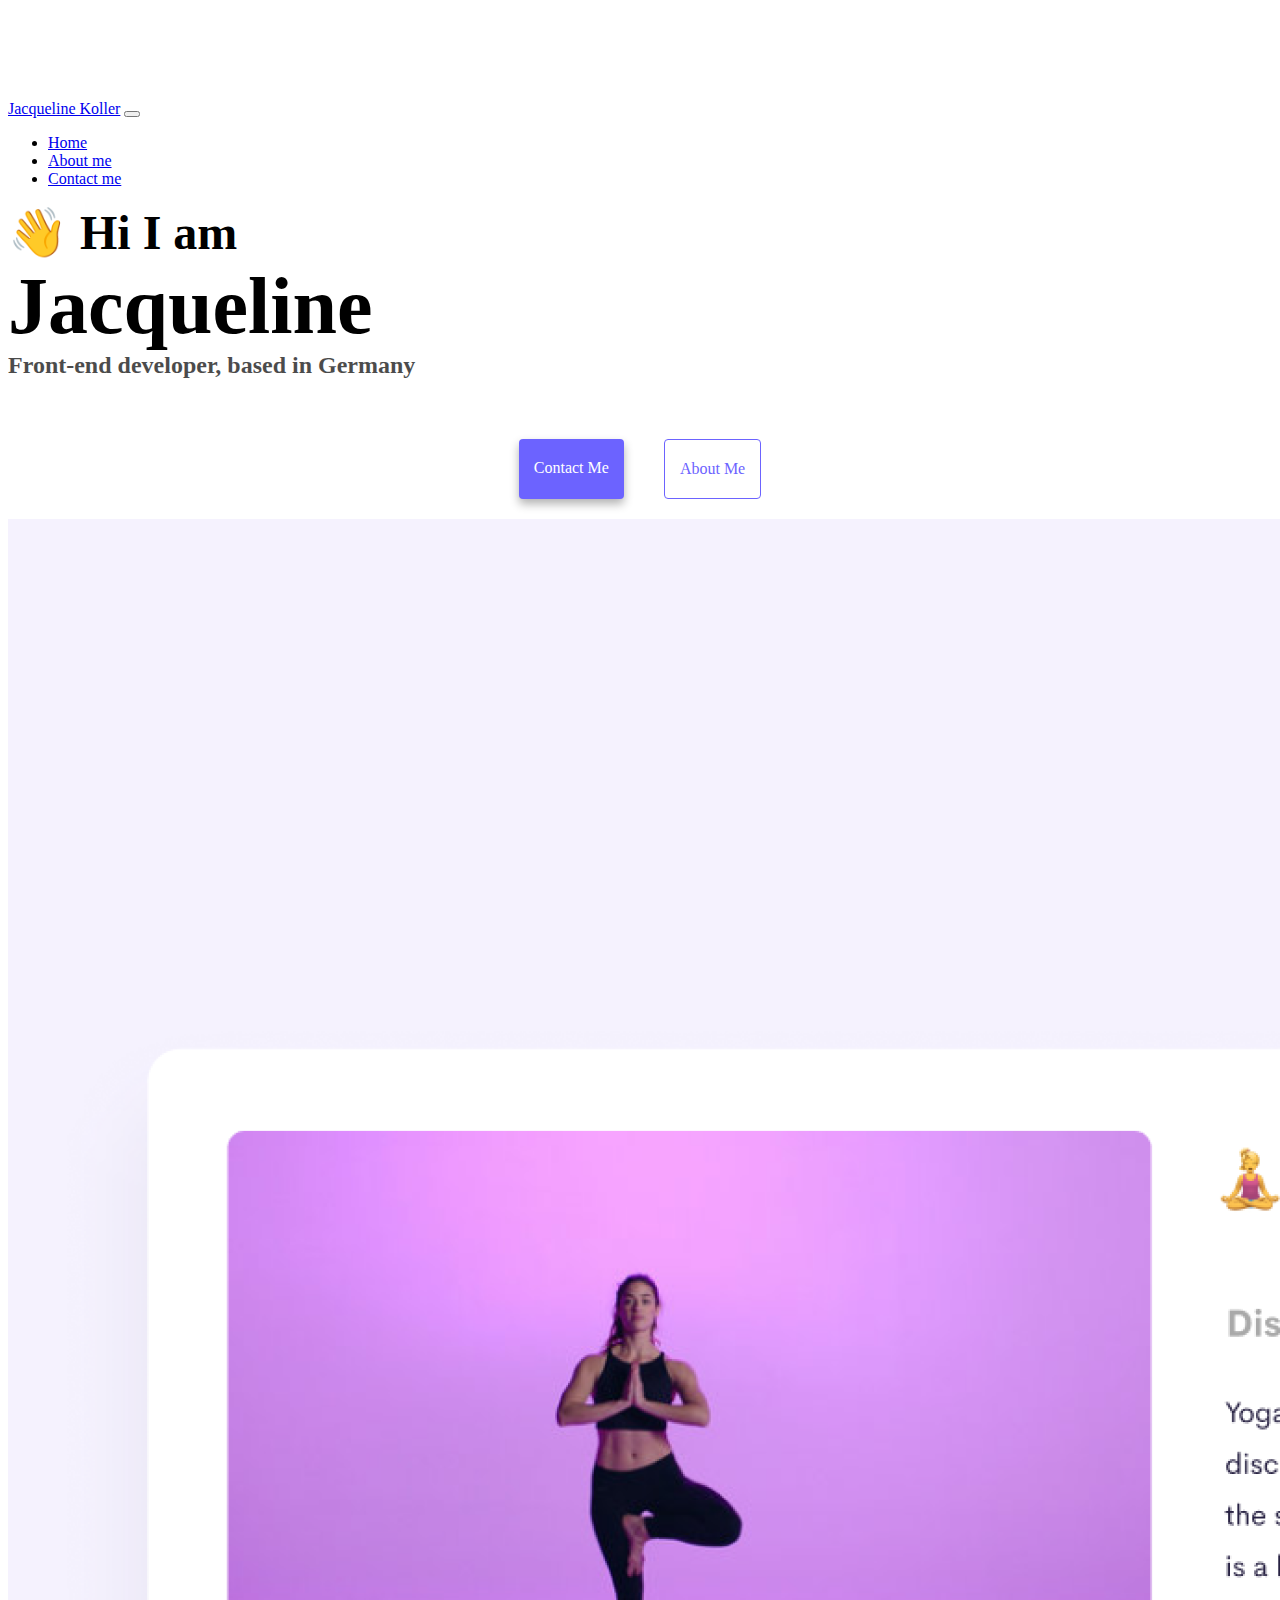
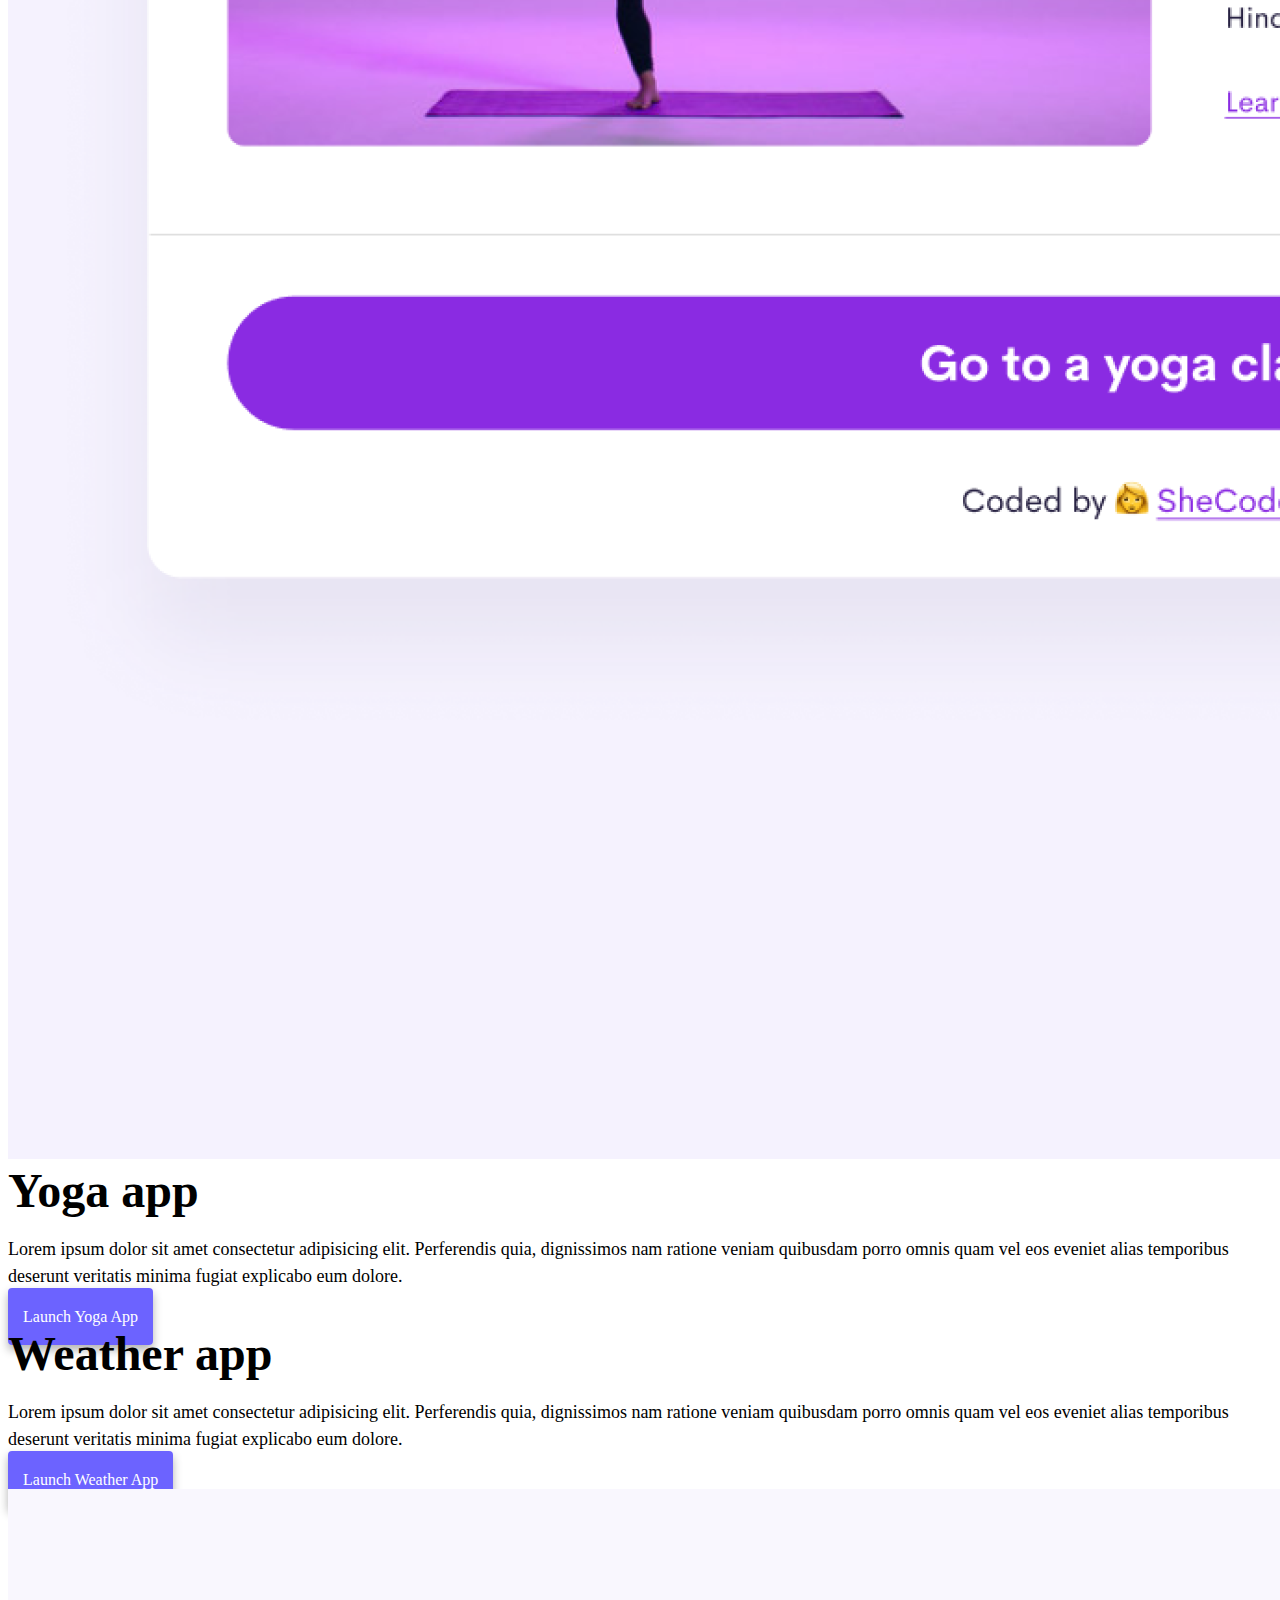
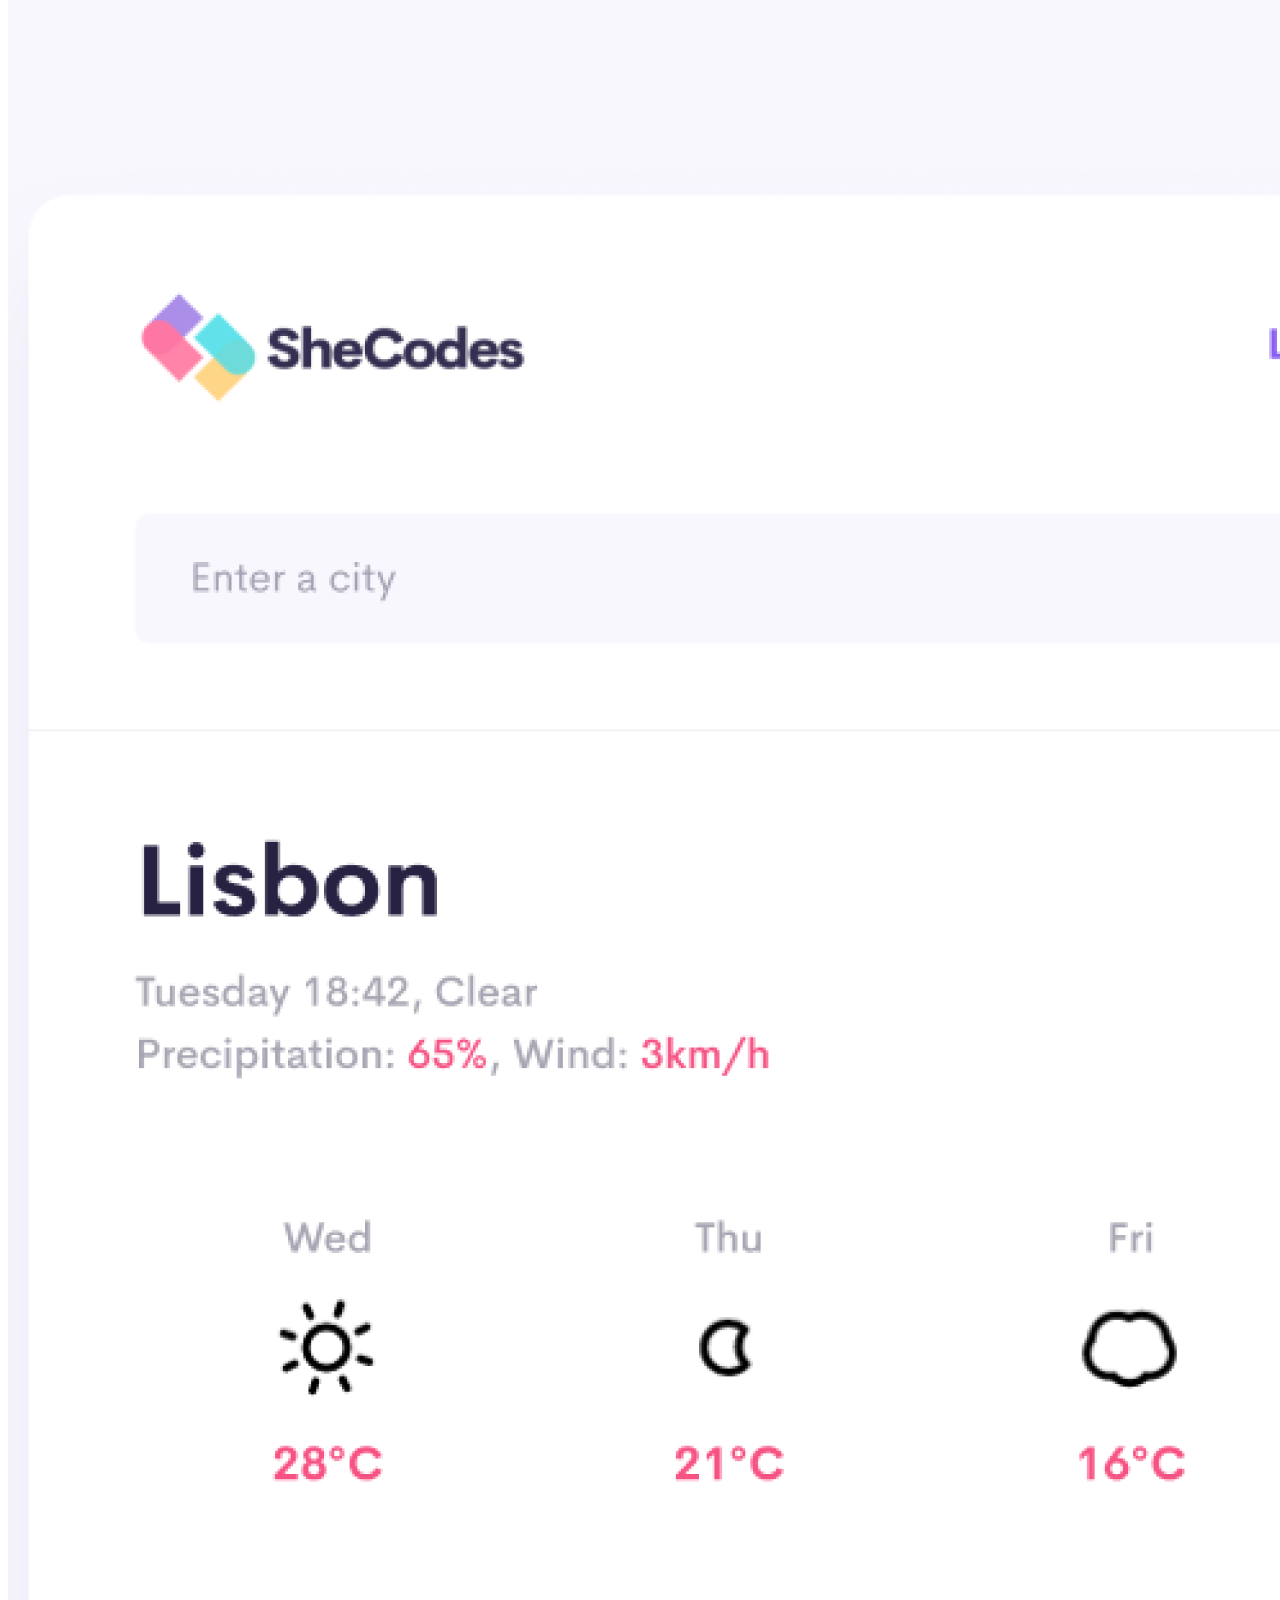
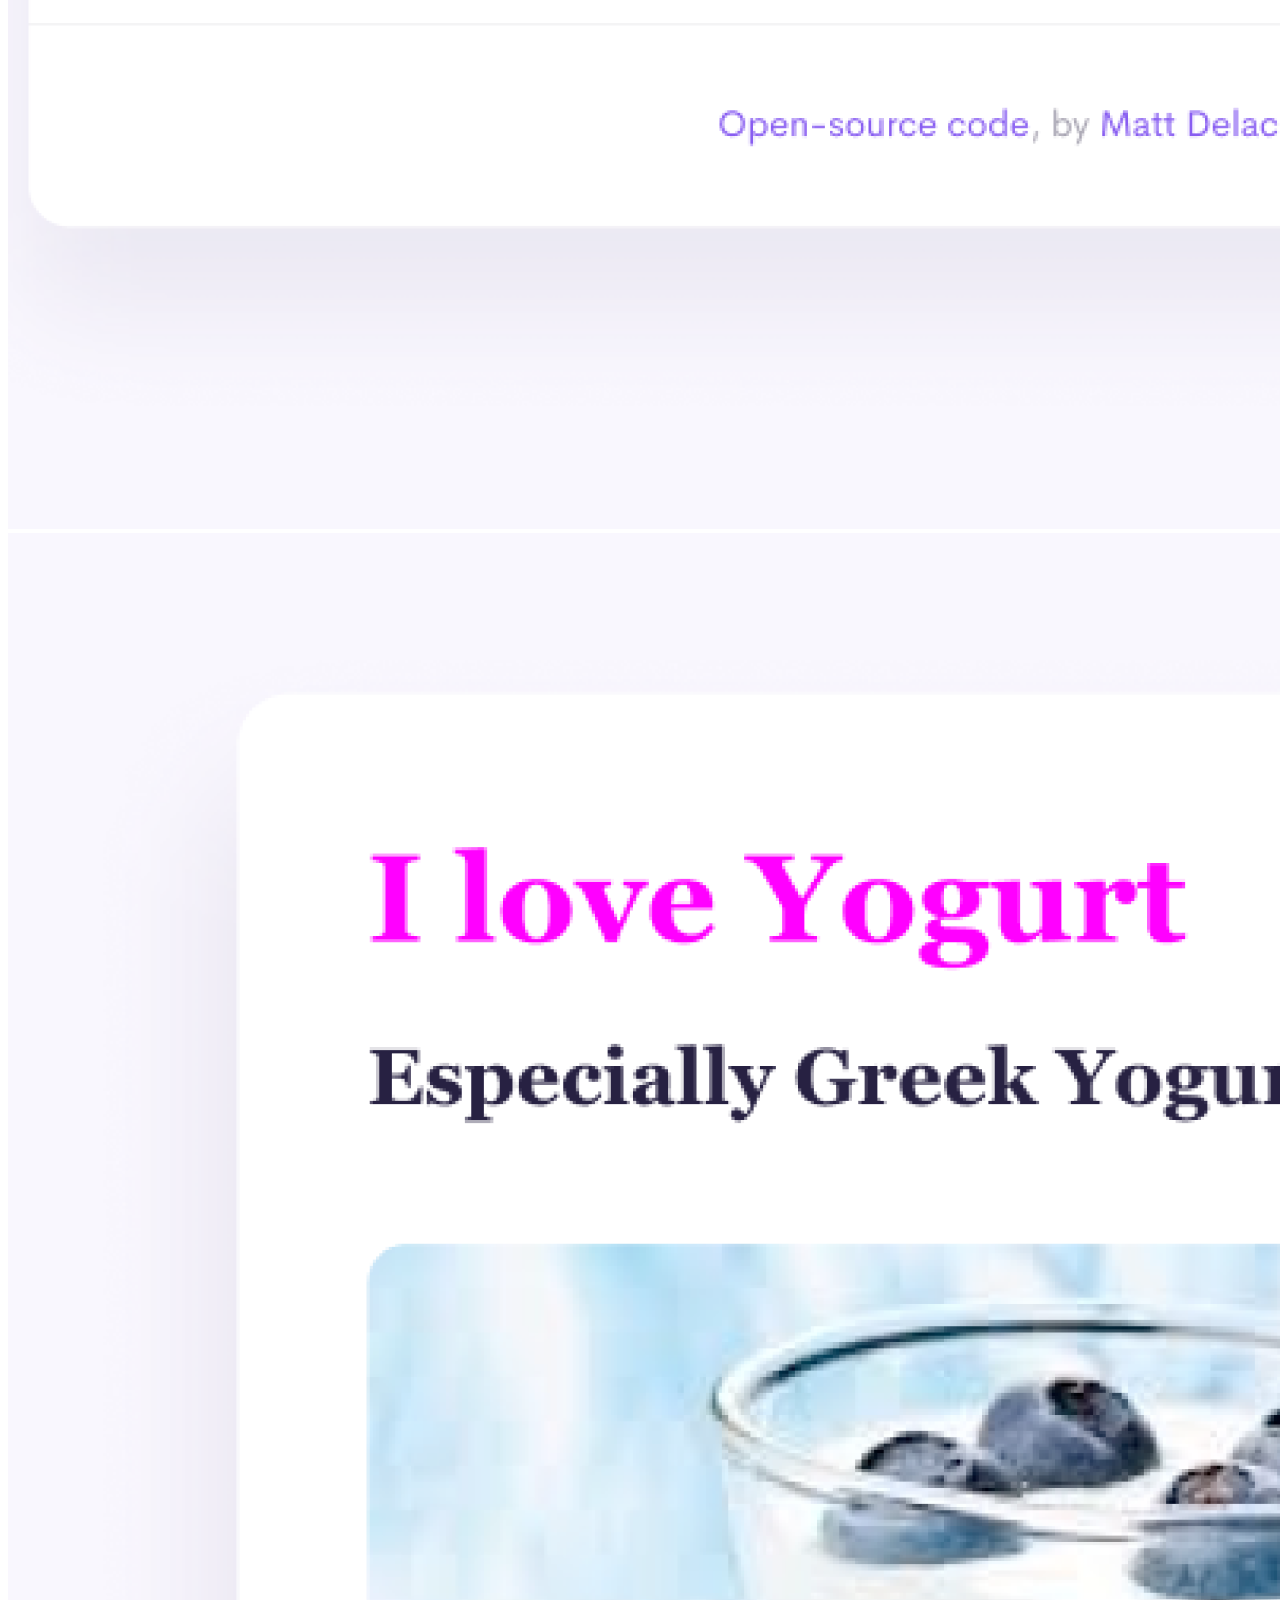
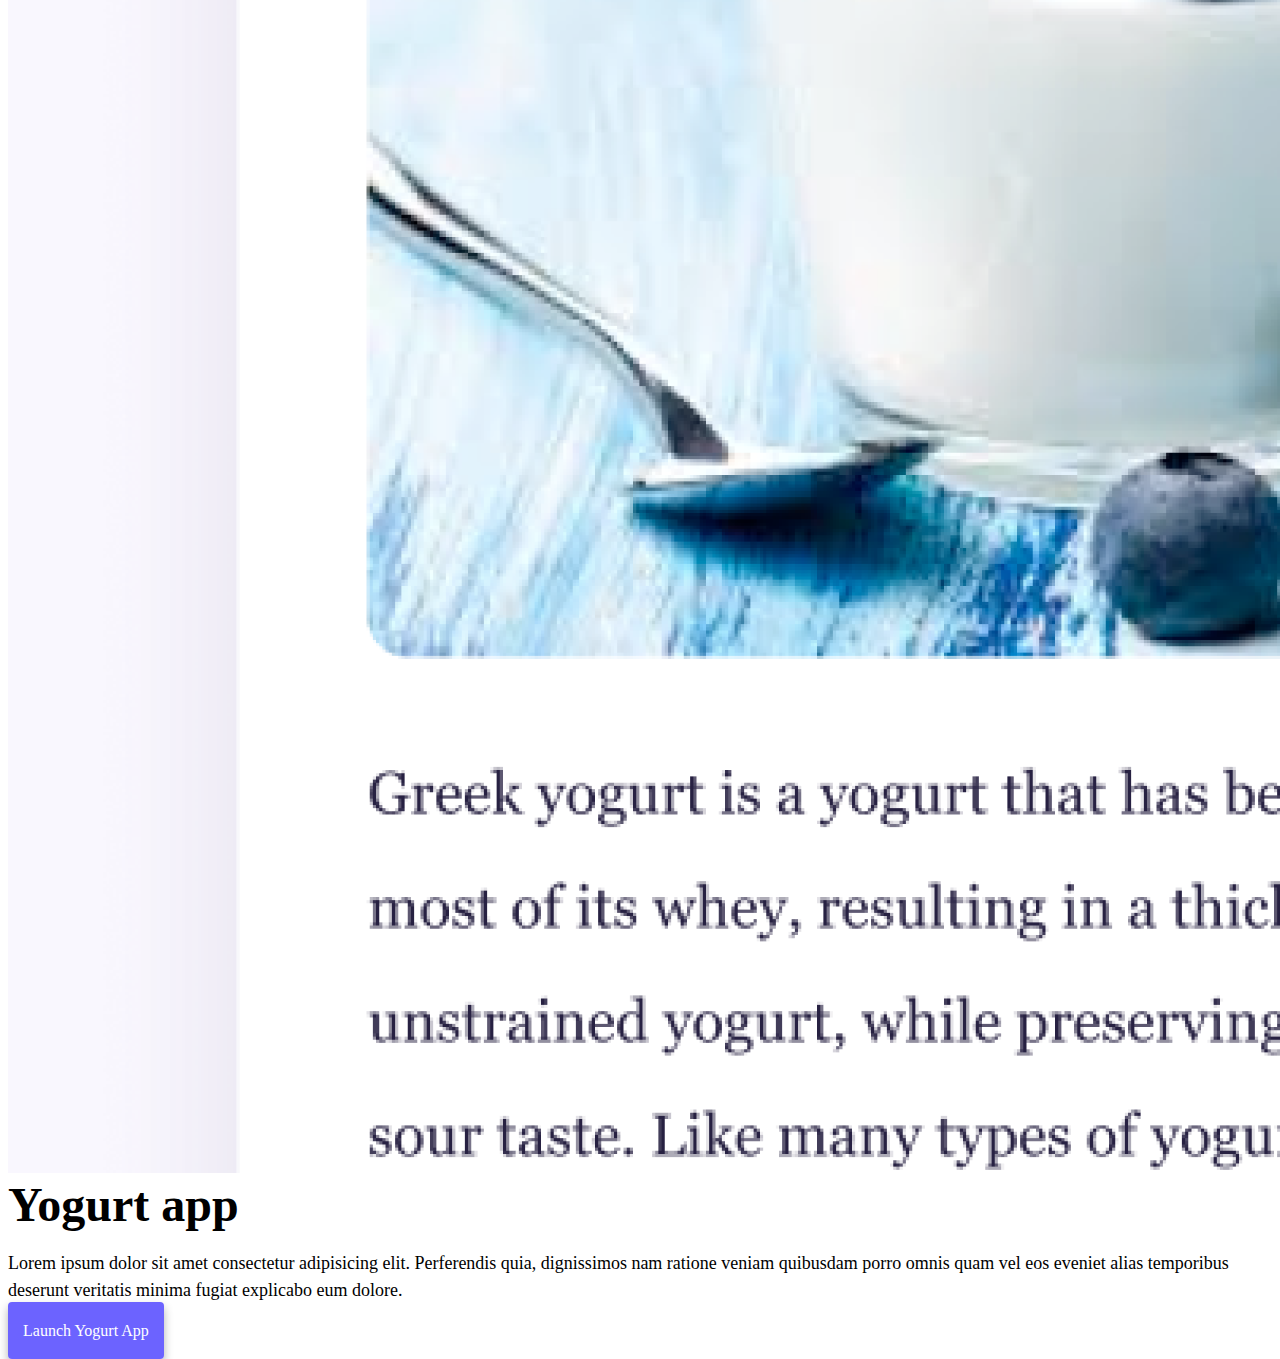
<file: index.html>
<!DOCTYPE html>
<html lang="en">
  <head>
    <meta charset="UTF-8" />
    <meta http-equiv="X-UA-Compatible" content="IE=edge" />
    <meta
      name="home"
      content="frontend-developement portfolio of jacqueline koller"
    />
    <title>About Jacqueline Koller</title>
    <link
      href="https://cdn.jsdelivr.net/npm/bootstrap@5.0.0-beta2/dist/css/bootstrap.min.css"
      rel="stylesheet"
      integrity="sha384-BmbxuPwQa2lc/FVzBcNJ7UAyJxM6wuqIj61tLrc4wSX0szH/Ev+nYRRuWlolflfl"
      crossorigin="anonymous"
    />
    <script
      src="https://cdn.jsdelivr.net/npm/bootstrap@5.0.0-beta2/dist/js/bootstrap.bundle.min.js"
      integrity="sha384-b5kHyXgcpbZJO/tY9Ul7kGkf1S0CWuKcCD38l8YkeH8z8QjE0GmW1gYU5S9FOnJ0"
      crossorigin="anonymous"
    ></script>
    <link rel="stylesheet" href="style.css" />
  </head>
  <body>
    <nav class="navbar navbar-expand-lg navbar-light bg-light fixed-top d-flex">
      <div class="container">
        <a class="navbar-brand" href="/" title="home">Jacqueline Koller</a>
        <button
          class="navbar-toggler"
          type="button"
          data-bs-toggle="collapse"
          data-bs-target="#navbarNav"
          aria-controls="navbarNav"
          aria-expanded="false"
          aria-label="Toggle navigation"
        >
          <span class="navbar-toggler-icon"></span>
        </button>
        <div class="collapse navbar-collapse" id="navbarNav">
          <ul class="navbar-nav">
            <li class="nav-item">
              <a class="nav-link active" aria-current="page" href="index.html"
                >Home</a
              >
            </li>
            <li class="nav-item">
              <a class="nav-link" href="about.html" title="about-me"
                >About me</a
              >
            </li>
            <li class="nav-item">
              <a class="nav-link" href="about.html#contact" title="contact"
                >Contact me</a
              >
            </li>
          </ul>
        </div>
      </div>
    </nav>
    <h2 class="text-center">👋 Hi I am</h2>
    <h1 class="text-center">Jacqueline</h1>
    <h3 class="text-center">Front-end developer, based in Germany</h3>
    <div class="navigation-links mb-5">
      <a href="about.html#contact" class="primary-link" title="contact"
        >Contact me</a
      >
      <a href="about.html" class="secondary-link" title="about-me">About me</a>
    </div>
    <div class="container">
      <div class="row">
        <div class="col-6 d-none d-md-block">
          <img src="images/yoga.png" class="img-fluid rounded" alt="yoga" />
        </div>
        <div class="col-6 text-center">
          <h2 class="mb-3">Yoga app</h2>
          <p>
            Lorem ipsum dolor sit amet consectetur adipisicing elit. Perferendis
            quia, dignissimos nam ratione veniam quibusdam porro omnis quam vel
            eos eveniet alias temporibus deserunt veritatis minima fugiat
            explicabo eum dolore.
          </p>
          <div class="mt-5">
            <a href="#" class="primary-link">Launch Yoga App</a>
          </div>
        </div>
      </div>
      <div class="row mt-5">
        <div class="col-6 text-center">
          <h2 class="mb-3">Weather app</h2>
          <p>
            Lorem ipsum dolor sit amet consectetur adipisicing elit. Perferendis
            quia, dignissimos nam ratione veniam quibusdam porro omnis quam vel
            eos eveniet alias temporibus deserunt veritatis minima fugiat
            explicabo eum dolore.
          </p>
          <div class="mt-5">
            <a href="#" class="primary-link">Launch Weather App</a>
          </div>
        </div>
        <div class="col-6 d-none d-md-block">
          <img
            src="images/weather.png"
            class="img-fluid rounded"
            alt="weather"
          />
        </div>
      </div>
      <div class="row mt-5">
        <div class="col-6 d-none d-md-block">
          <img src="images/yogurt.png" class="img-fluid rounded" alt="yogurt" />
        </div>
        <div class="col-6 text-center">
          <h2 class="mb-3">Yogurt app</h2>
          <p>
            Lorem ipsum dolor sit amet consectetur adipisicing elit. Perferendis
            quia, dignissimos nam ratione veniam quibusdam porro omnis quam vel
            eos eveniet alias temporibus deserunt veritatis minima fugiat
            explicabo eum dolore.
          </p>
          <div class="mt-5">
            <a href="#" class="primary-link">Launch Yogurt App</a>
          </div>
        </div>
      </div>
    </div>
  </body>
</html>
</file>
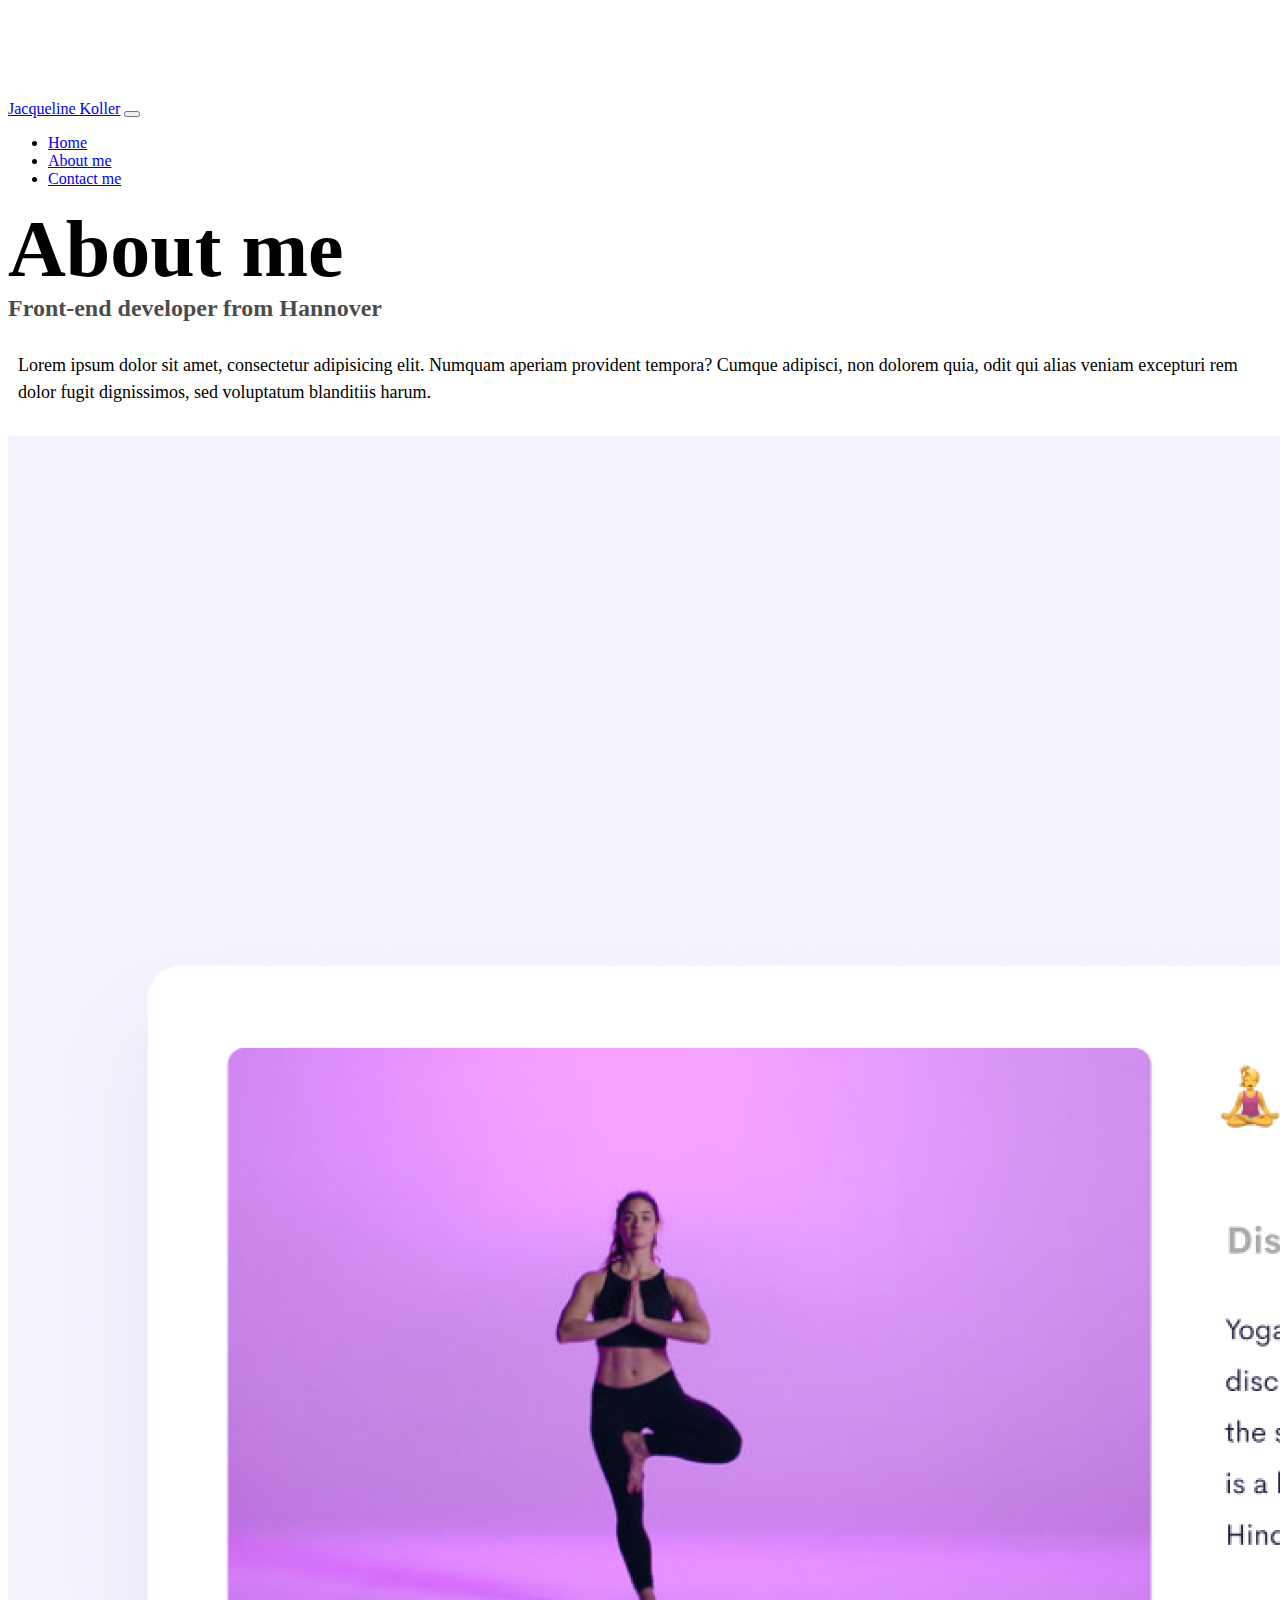
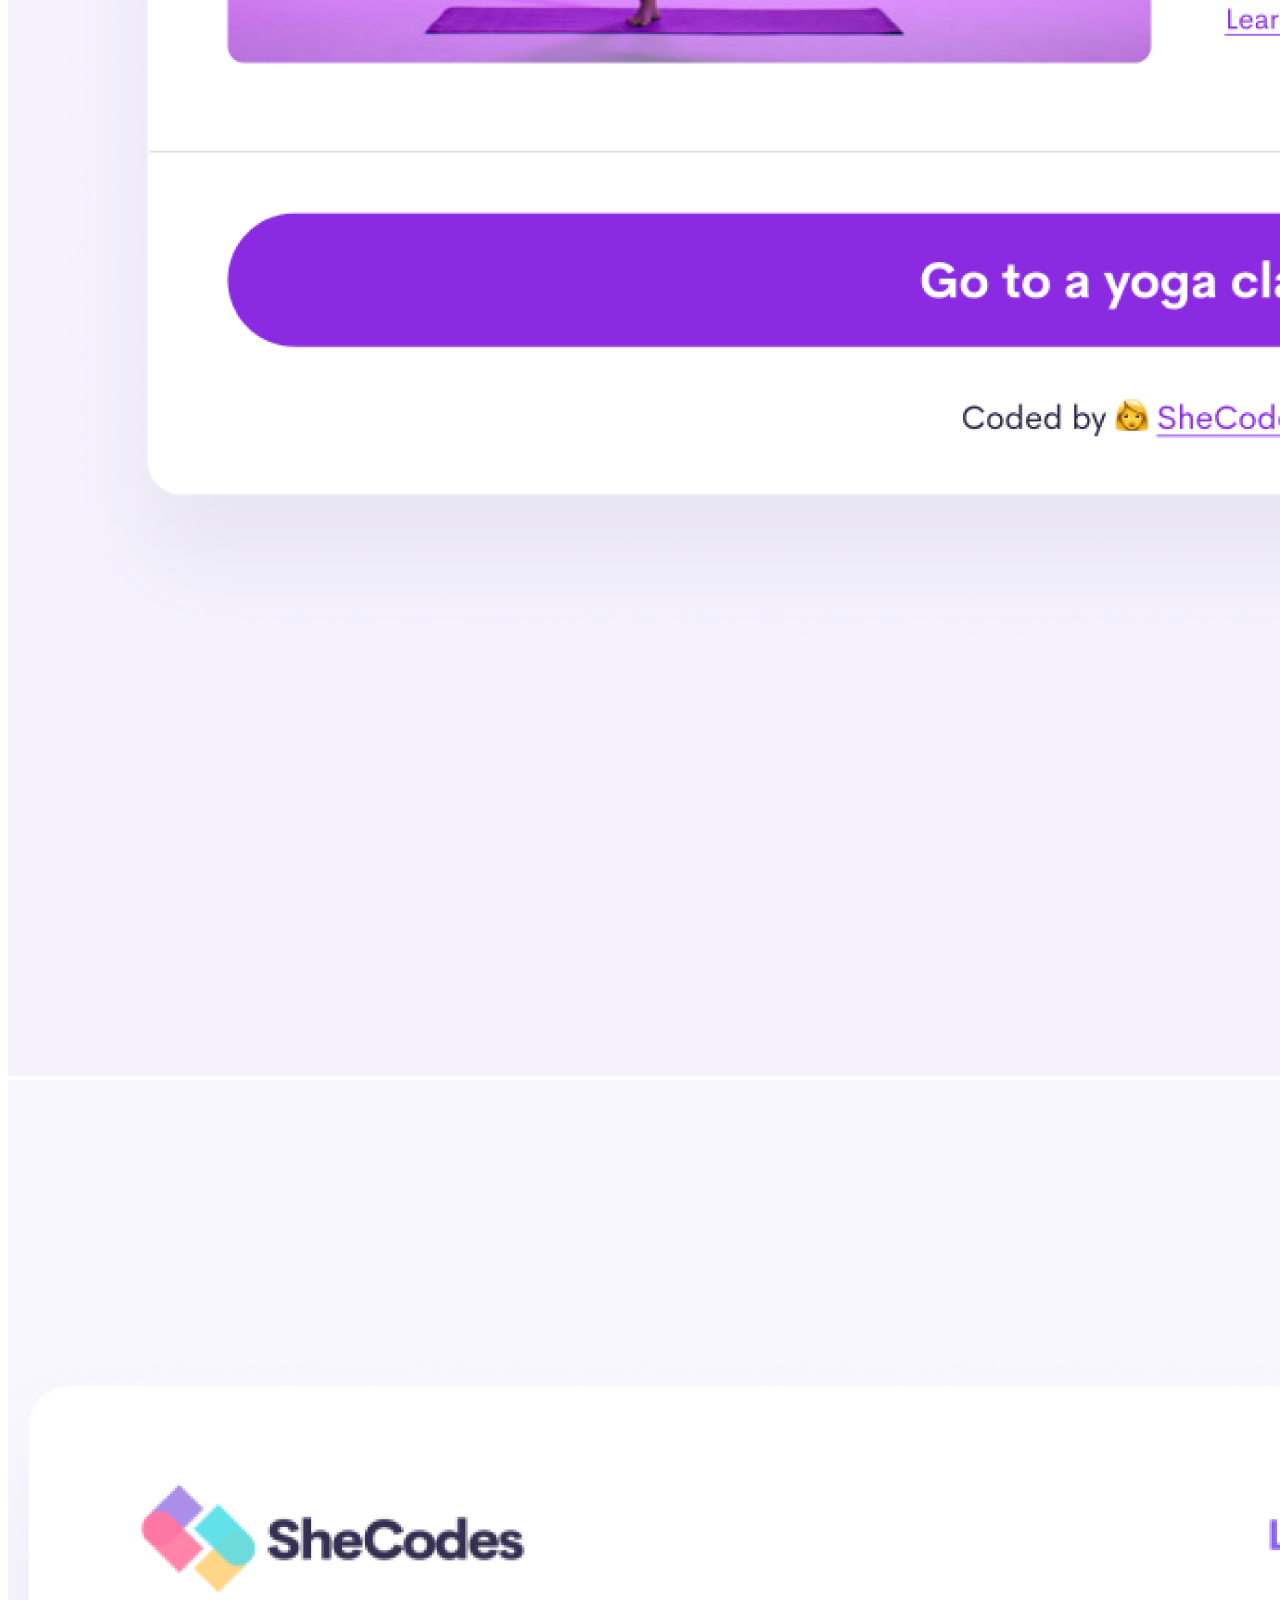
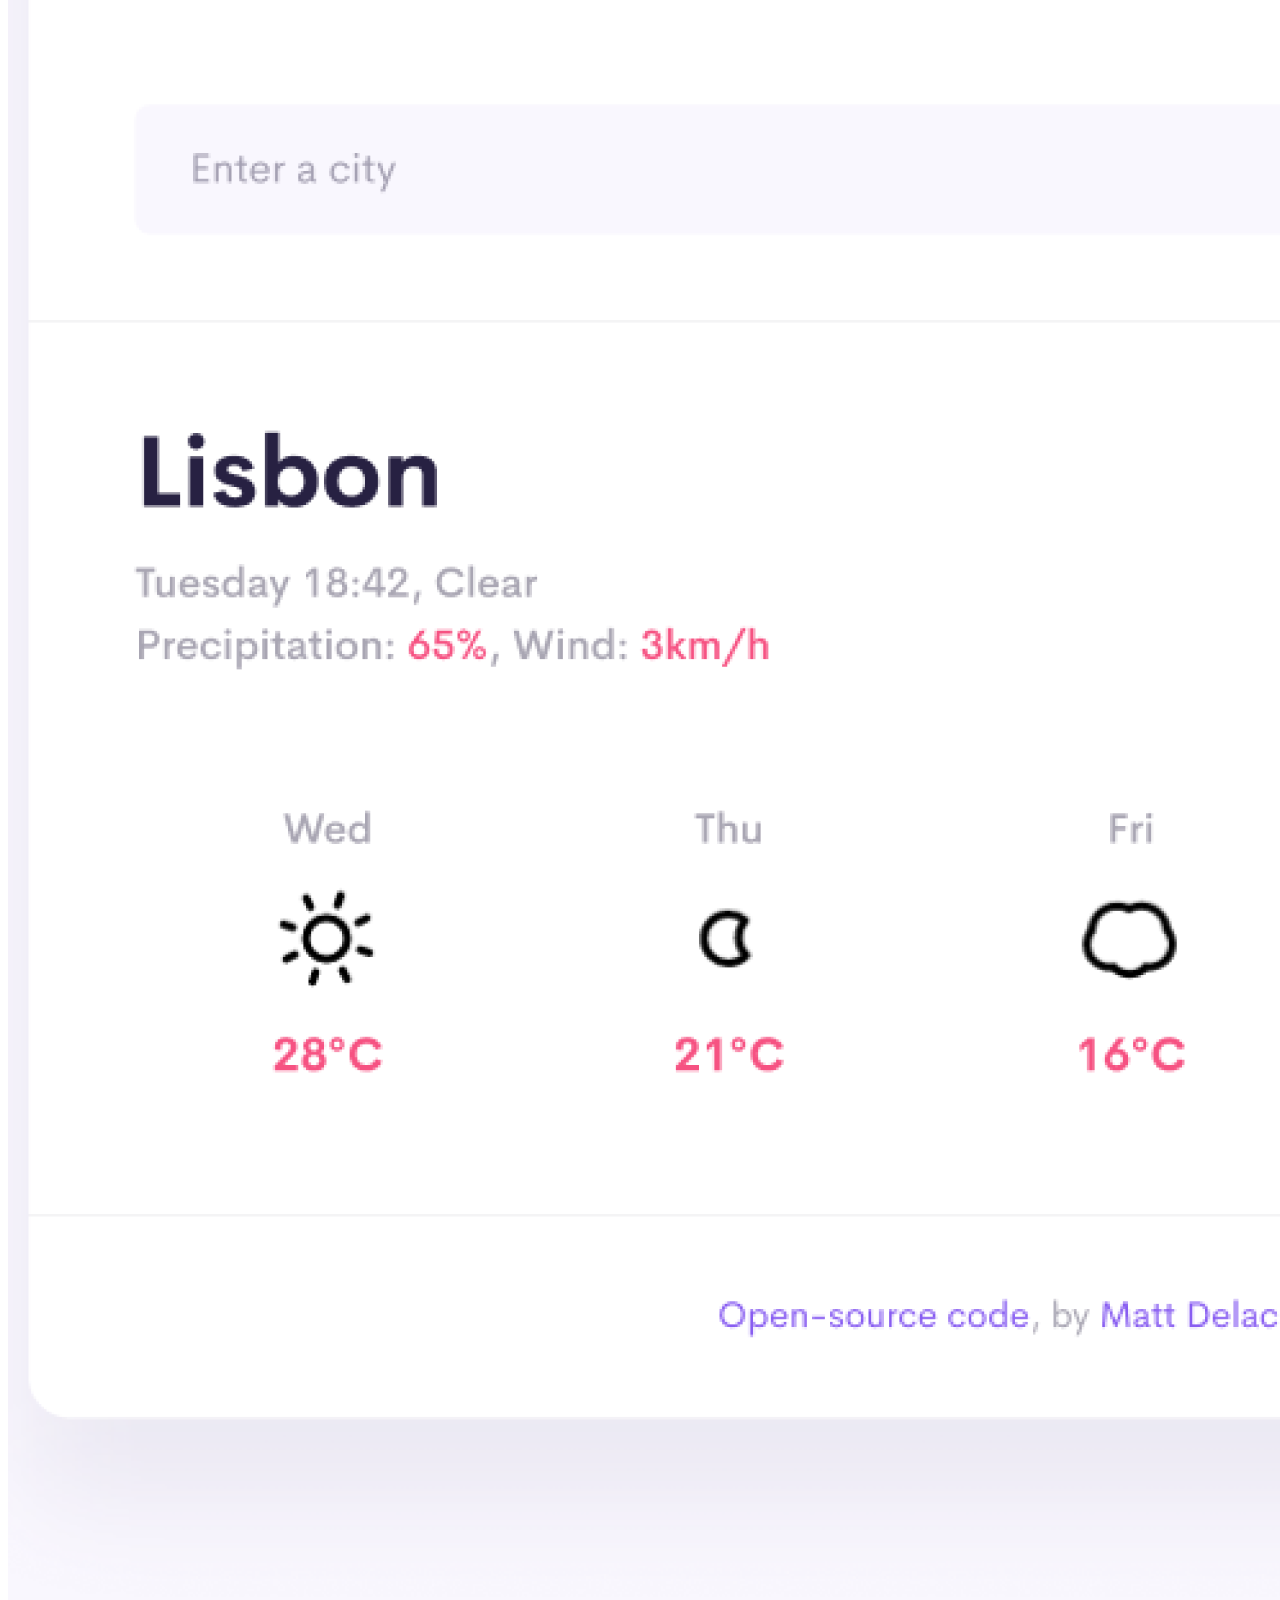
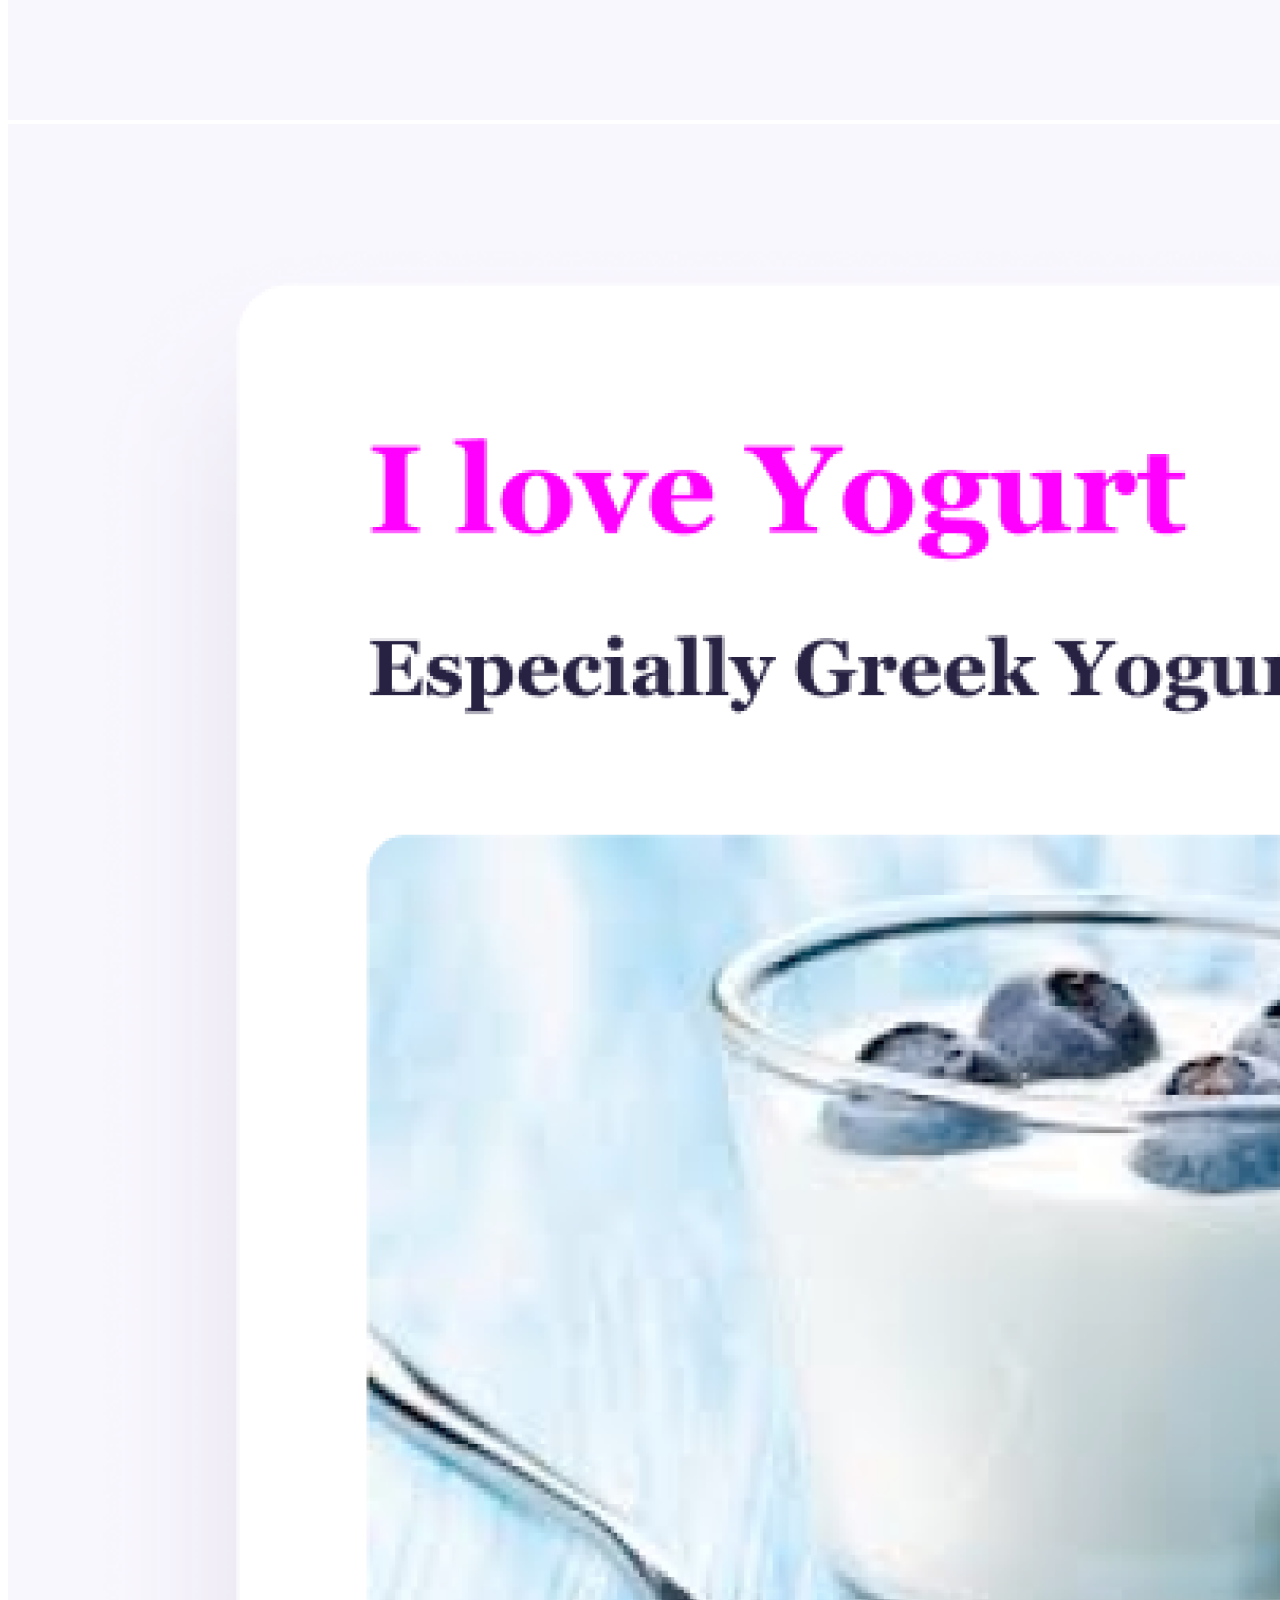
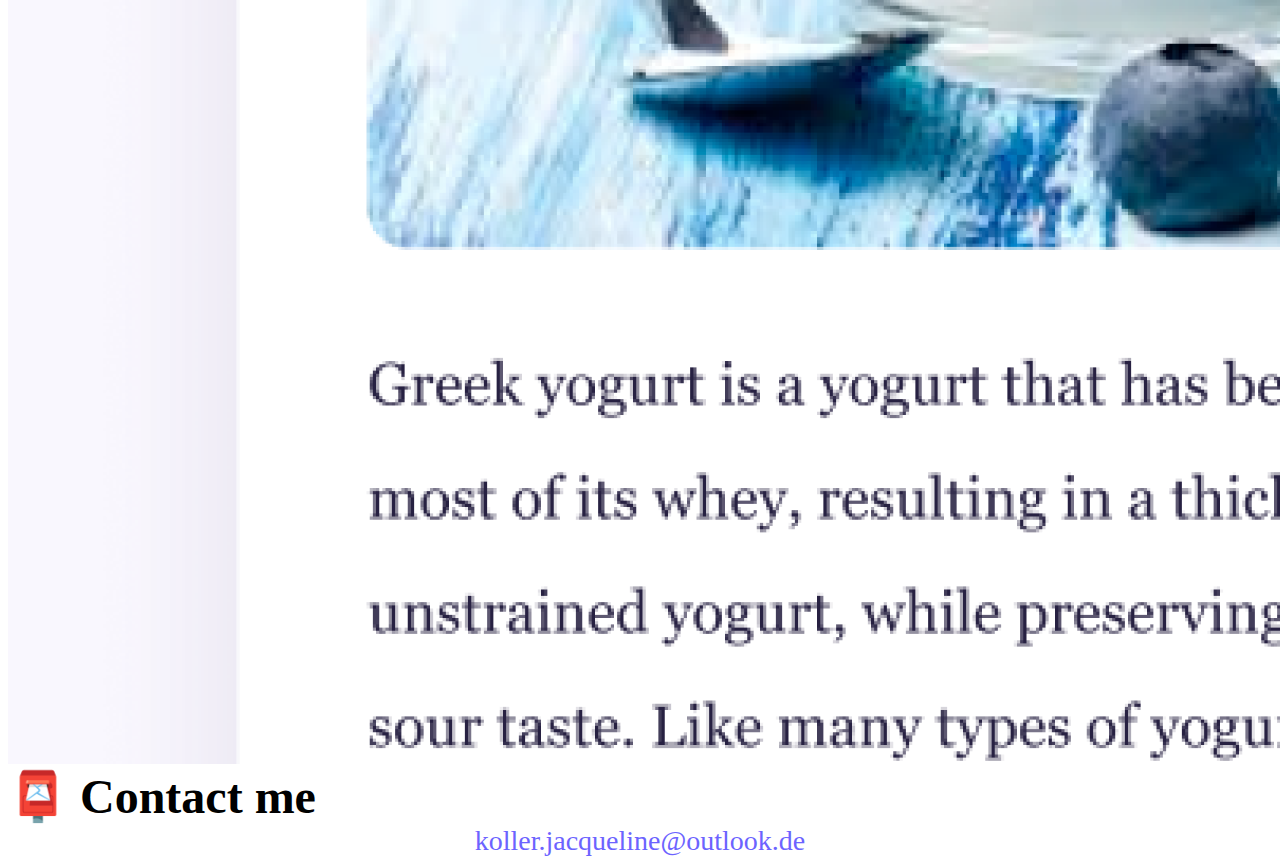
<file: about.html>
<!DOCTYPE html>
<html lang="en">
  <head>
    <meta charset="UTF-8" />
    <meta http-equiv="X-UA-Compatible" content="IE=edge" />
    <meta name="about-me" content="about jacqueline koller with contact" />
    <link
      href="https://cdn.jsdelivr.net/npm/bootstrap@5.0.0-beta2/dist/css/bootstrap.min.css"
      rel="stylesheet"
      integrity="sha384-BmbxuPwQa2lc/FVzBcNJ7UAyJxM6wuqIj61tLrc4wSX0szH/Ev+nYRRuWlolflfl"
      crossorigin="anonymous"
    />
    <script
      src="https://cdn.jsdelivr.net/npm/bootstrap@5.0.0-beta2/dist/js/bootstrap.bundle.min.js"
      integrity="sha384-b5kHyXgcpbZJO/tY9Ul7kGkf1S0CWuKcCD38l8YkeH8z8QjE0GmW1gYU5S9FOnJ0"
      crossorigin="anonymous"
    ></script>
    <link rel="stylesheet" href="style.css" />
    <title>About Jacqueline Koller</title>
  </head>
  <body>
    <nav class="navbar navbar-expand-lg navbar-light bg-light fixed-top">
      <div class="container">
        <a class="navbar-brand" href="index.html">Jacqueline Koller</a>
        <button
          class="navbar-toggler"
          type="button"
          data-bs-toggle="collapse"
          data-bs-target="#navbarNav"
          aria-controls="navbarNav"
          aria-expanded="false"
          aria-label="Toggle navigation"
        >
          <span class="navbar-toggler-icon"></span>
        </button>
        <div class="collapse navbar-collapse" id="navbarNav">
          <ul class="navbar-nav">
            <li class="nav-item">
              <a class="nav-link" aria-current="page" href="/" title="home"
                >Home</a
              >
            </li>
            <li class="nav-item">
              <a class="nav-link active" href="about.html" title="about-me"
                >About me</a
              >
            </li>
            <li class="nav-item">
              <a class="nav-link" href="about.html#contact" title="contact"
                >Contact me</a
              >
            </li>
          </ul>
        </div>
      </div>
    </nav>
    <h1 class="text-center">About me</h1>
    <h3 class="text-center">Front-end developer from Hannover</h3>
    <div class="about-paragraphs text-center">
      <p>
        Lorem ipsum dolor sit amet, consectetur adipisicing elit. Numquam
        aperiam provident tempora? Cumque adipisci, non dolorem quia, odit qui
        alias veniam excepturi rem dolor fugit dignissimos, sed voluptatum
        blanditiis harum.
      </p>
    </div>
    <div class="container">
      <div class="row">
        <div class="col-sm-4">
          <img
            src="images/yoga.png"
            class="img-fluid p-2 shadow rounded"
            alt="yoga"
          />
        </div>
        <div class="col-sm-4">
          <img
            src="images/weather.png"
            class="img-fluid p-2 shadow rounded"
            alt="weather"
          />
        </div>
        <div class="col-sm-4">
          <img
            src="images/yogurt.png"
            class="img-fluid p-2 shadow rounded"
            alt="yogurt"
          />
        </div>
      </div>
    </div>
    <div id="contact" class="mt-5">
      <h2 class="text-center">📮 Contact me</h2>
      <a
        href="mailto:koller.jacqueline@outlook.de"
        class="email-link"
        title="email"
      >
        koller.jacqueline@outlook.de
      </a>
    </div>
  </body>
</html>
</file>
<file: style.css>
:root {
  --primary-color: #6c63ff;
  --secondary-color: #f5f2fe;
  --box-shadow: 0 5px 10px rgba(0, 0, 0, 0.3);
}

body {
  margin-top: 100px;
}

h1,
h2,
h3 {
  margin: 0;
}

h1 {
  font-size: 80px;
}

h2 {
  font-size: 48px;
}

h3 {
  font-size: 24px;
  opacity: 0.7;
}

p {
  font-size: 18px;
  line-height: 1.5;
}

.navigation-links {
  display: flex;
  margin-top: 40px;
  justify-content: center;
}

.navigation-links a {
  margin: 20px;
}

.primary-link {
  border-radius: 4px;
  padding: 20px 15px;
  text-decoration: none;
  text-transform: capitalize;
  background: var(--primary-color);
  box-shadow: var(--box-shadow);
  color: white;
}

.secondary-link {
  border-radius: 4px;
  padding: 20px 15px;
  text-decoration: none;
  text-transform: capitalize;
  color: var(--primary-color);
  border: 1px solid var(--primary-color);
}

.homepage-link {
  color: var(--primary-color);
  text-align: center;
  display: block;
}

.about-paragraphs {
  margin: 30px 0;
}

.about-paragraphs p {
  margin: 10px;
}

.email-link {
  display: flex;
  justify-content: center;
  color: var(--primary-color);
  font-size: 28px;
  text-decoration: none;
}

.email-link:hover {
  text-decoration: underline;
}
@media (max-width: 768px) {
  .container {
    display: block;
    text-align: center;
  }
  .col-6 {
    width: 100%;
  }
}
</file>
